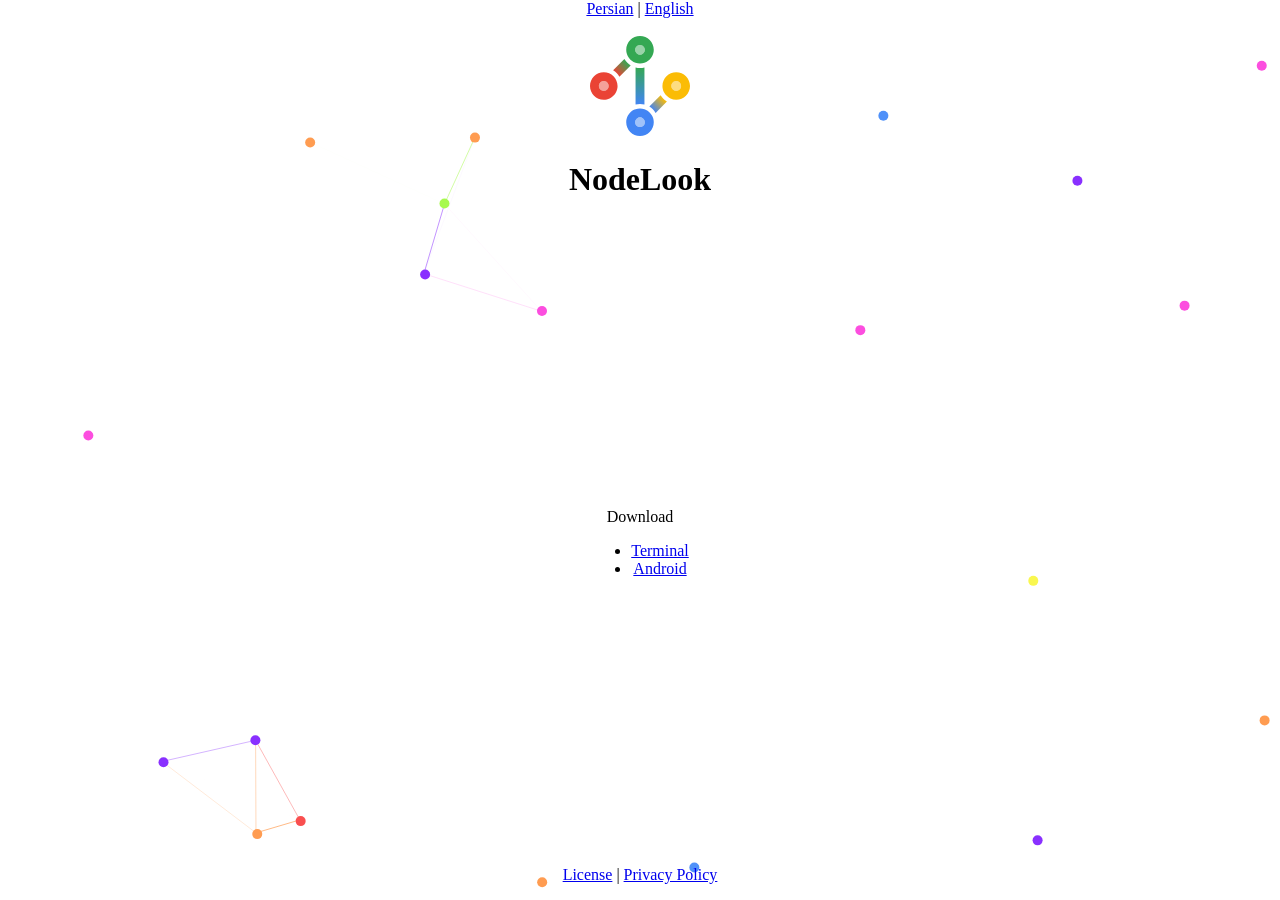
<file: index.html>
<!doctype html>
<html lang="en" dir="ltr">

<head>
  <title>NodeLook</title>
  <meta charset="utf-8" />
  <meta name="viewport" content="width=device-width, initial-scale=1" />
  <meta name="description" content="A general website checker for users facing internet restrictions." />
  <meta name="theme-color" content="#1e2327" />
  <meta name="color-scheme" content="light dark" />
  <meta name="google" content="notranslate" />
  <link rel="mask-icon" href="./images/pinned.svg" color="#000000" />
  <link rel="alternate icon" type="image/png" href="./images/favicon.png" />
  <link rel="icon" type="image/svg+xml" href="./images/favicon.svg" />
  <link rel="alternate" type="application/atom+xml" title="NodeLook" href="./en/feed.rss" />
  <link rel="canonical" href="https://nodelook.github.io/" />
  <link rel="stylesheet" href="./css/background.css">
  <link rel="alternate" hreflang="en" href="https://nodelook.github.io/en/" />
  <link rel="alternate" hreflang="fa" href="https://nodelook.github.io/fa/" />
  <link rel="alternate" hreflang="x-default" href="https://nodelook.github.io/en/" />
</head>

<script>
  const lang = navigator.language.toLowerCase();
  if (lang.startsWith("fa")) {
    location.replace("./fa/index.html");
  } else {
    location.replace("./en/index.html");
  }
</script>
</head>

<body>
  <a href="./en/index.html">English</a>
  <a href="./fa/index.html">فارسی</a>
</body>

</html>
</file>
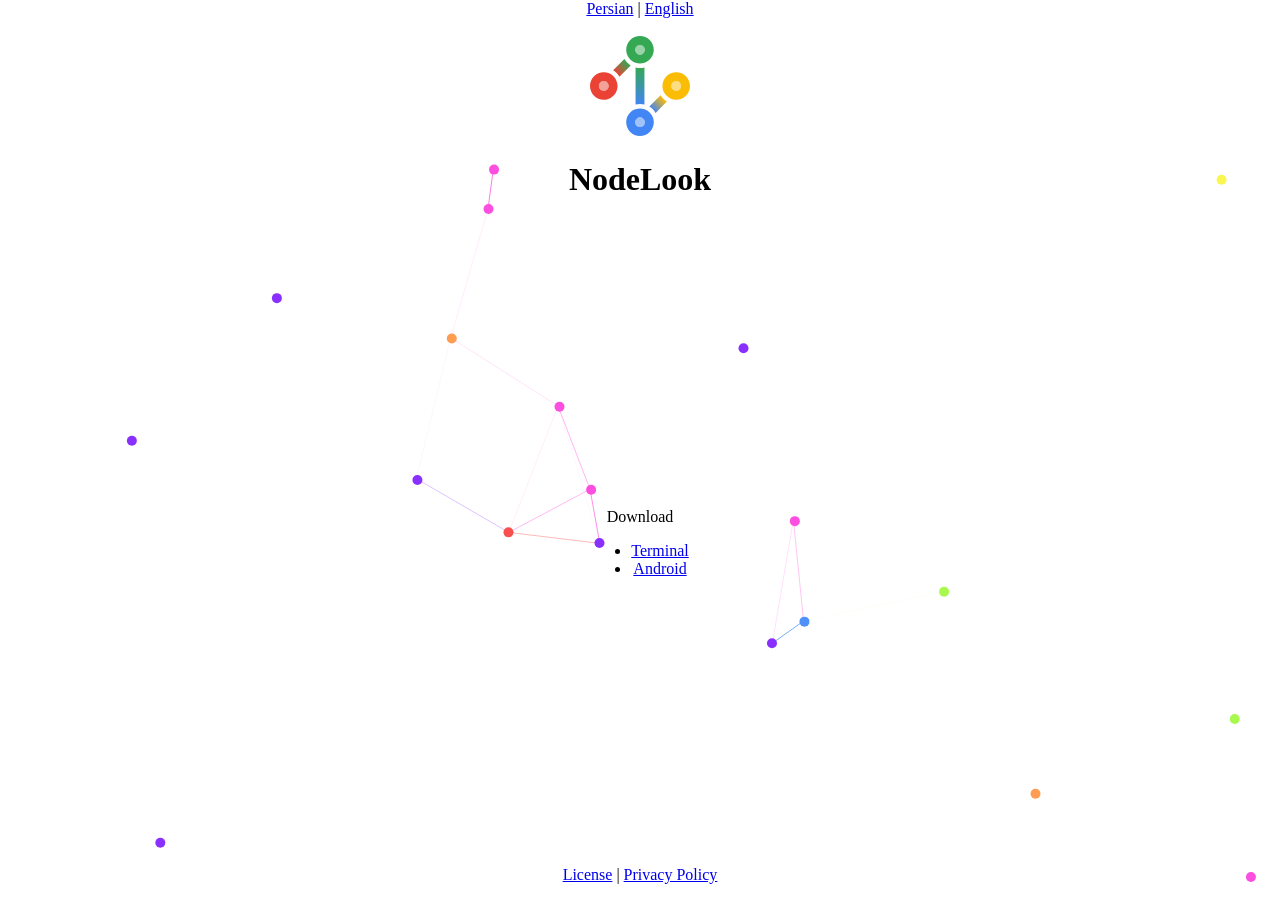
<file: en/index.html>
<!doctype html>
<html lang="en" dir="ltr">

<head>
  <title>NodeLook</title>
  <meta charset="utf-8" />
  <meta name="viewport" content="width=device-width, initial-scale=1" />
  <meta name="description" content="A general website checker for users facing internet restrictions." />
  <meta name="theme-color" content="#1e2327" />
  <meta name="color-scheme" content="light dark" />
  <meta name="google" content="notranslate" />
  <link rel="mask-icon" href="../images/pinned.svg" color="#000000" />
  <link rel="alternate icon" type="image/png" href="../images/favicon.png" />
  <link rel="icon" type="image/svg+xml" href="../images/favicon.svg" />
  <link rel="alternate" type="application/atom+xml" title="NodeLook" href="./feed.rss" />
  <link rel="canonical" href="https://nodelook.github.io/en/index.html" />
  <link rel="stylesheet" href="../css/background.css">
  <link rel="stylesheet" href="../css/style.css">
  <link rel="stylesheet" href="../css/animation.css">
  <link rel="alternate" hreflang="en" href="https://nodelook.github.io/en/index.html" />
  <link rel="alternate" hreflang="fa" href="https://nodelook.github.io/fa/index.html" />
  <link rel="alternate" hreflang="x-default" href="https://nodelook.github.io/en/index.html" />
</head>

<body>
  <header>
    <a href="../fa/index.html">Persian</a> | <a href="../en/index.html">English</a>
    <br /><br />
    <img src="../images/favicon.svg" alt="NodeLook Logo" width="100" />
    <h1>NodeLook</h1>
  </header>
  <main>
    <nav aria-label="Main navigation">
      <p>Download</p>
      <ul>
        <li>
          <a href="./terminal.html">Terminal</a>
        </li>
        <li>
          <a href="./android.html">Android</a>
        </li>
      </ul>
    </nav>
  </main>
  <footer>
    <a href="./license.html">License</a> | <a href="./privacy-policy.html">Privacy Policy</a>
  </footer>
  <canvas id="canvas"></canvas>
  <script src="../js/animation.js"></script>
</body>

</html>
</file>
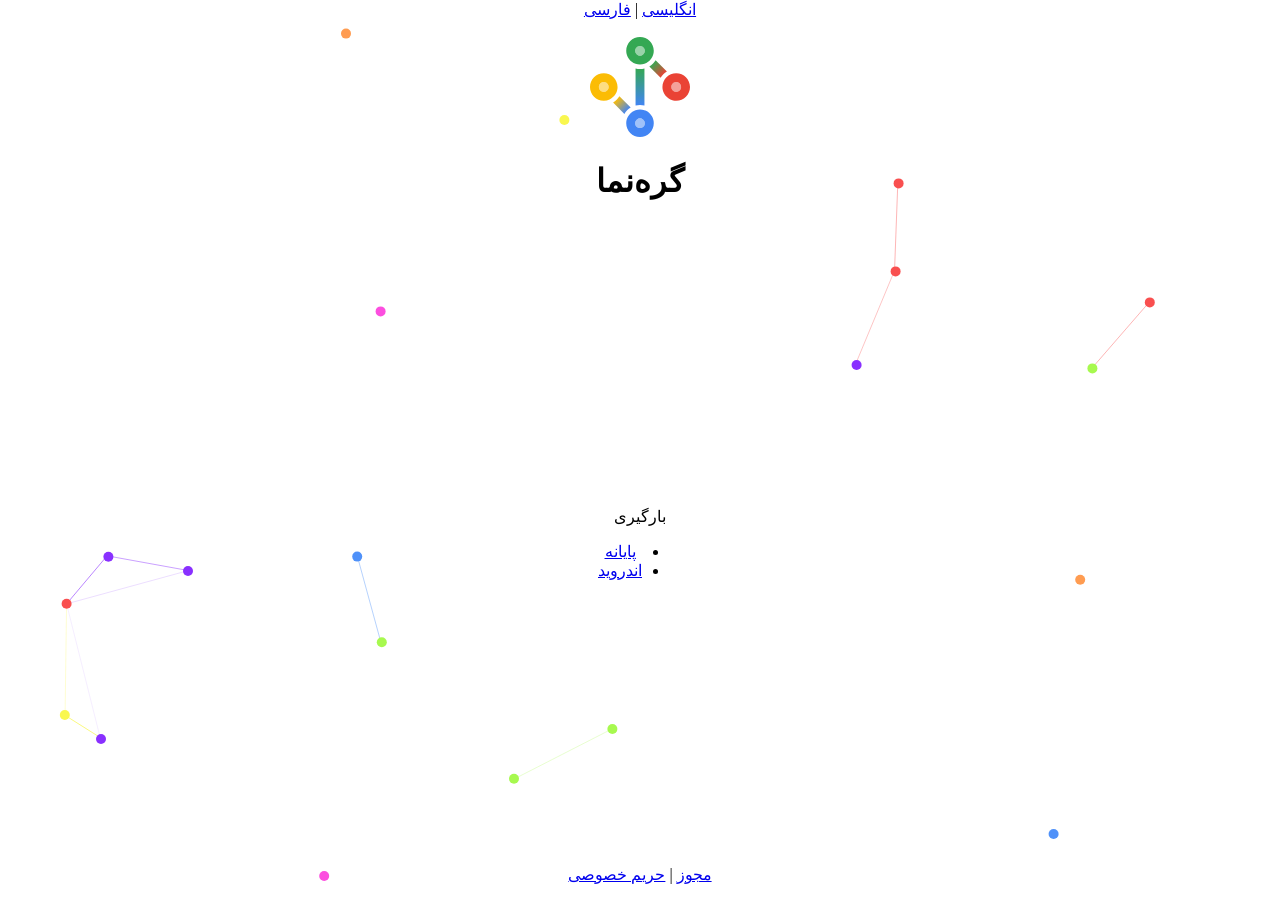
<file: fa/index.html>
<!doctype html>
<html lang="fa" dir="rtl">

<head>
  <title>گره‌نما</title>
  <meta charset="utf-8" />
  <meta name="viewport" content="width=device-width, initial-scale=1" />
  <meta name="description" content="یک بررسی‌کننده وب‌سایت عمومی برای کاربرانی که با محدودیت‌های اینترنت مواجه‌اند." />
  <meta name="theme-color" content="#1e2327" />
  <meta name="color-scheme" content="light dark" />
  <meta name="google" content="notranslate" />
  <link rel="mask-icon" href="../images/pinned-r2l.svg" color="#000000" />
  <link rel="alternate icon" type="image/png" href="./images/favicon-r2l.png" />
  <link rel="icon" type="image/svg+xml" href="../images/favicon-r2l.svg" />
  <link rel="alternate" type="application/atom+xml" title="گره‌نما" href="./feed.rss" />
  <link rel="canonical" href="https://nodelook.github.io/fa/index.html" />
  <link rel="stylesheet" href="../css/background.css">
  <link rel="stylesheet" href="../css/style.css">
  <link rel="stylesheet" href="../css/animation.css">
  <link rel="alternate" hreflang="en" href="https://nodelook.github.io/en/index.html" />
  <link rel="alternate" hreflang="fa" href="https://nodelook.github.io/fa/index.html" />
  <link rel="alternate" hreflang="x-default" href="https://nodelook.github.io/en/index.html" />
</head>

<body>
  <header>
    <a href="../en/index.html">انگلیسی</a> | <a href="../fa/index.html">فارسی</a>
    <br /><br />
    <img src="../images/favicon-r2l.svg" alt="نشان گره‌نما" width="100" />
    <h1>گره‌نما</h1>
  </header>
  <main>
    <nav aria-label="Main navigation">
      <p>بارگیری</p>
      <ul>
        <li>
          <a href="./terminal.html">پایانه</a>
        </li>
        <li>
          <a href="./android.html">اندروید</a>
        </li>
      </ul>
    </nav>
  </main>
  <footer>
    <a href="./license.html">مجوز</a> | <a href="./privacy-policy.html">حریم خصوصی</a>
  </footer>
  <canvas id="canvas"></canvas>
  <script src="../js/animation.js"></script>
</body>

</html>
</file>
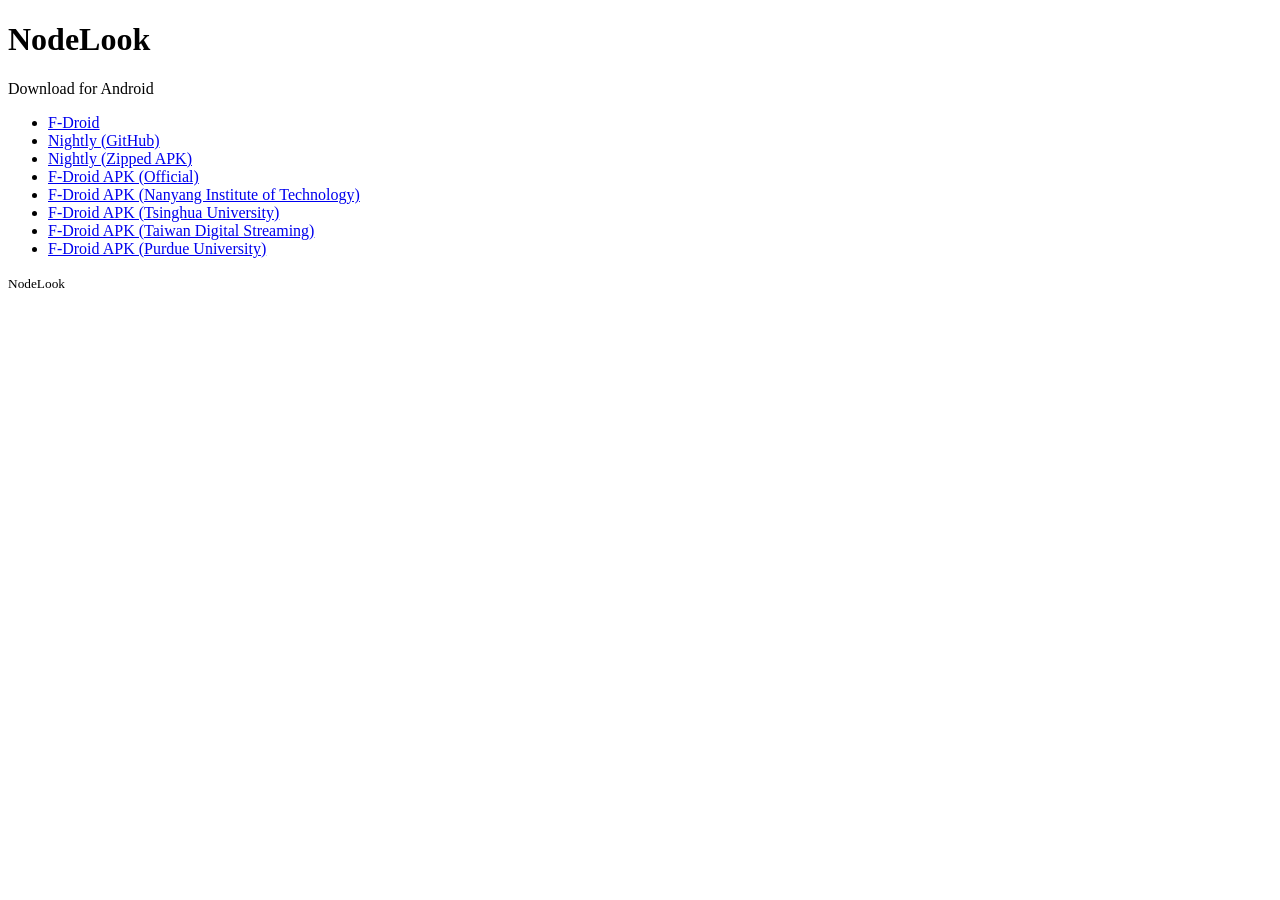
<file: android.html>
<!doctype html>
<html lang="en">
  <head>
    <meta charset="utf-8" />
    <meta name="viewport" content="width=device-width, initial-scale=1" />
    <title>NodeLook</title>
  </head>
  <body>
    <header>
      <h1>NodeLook</h1>
      <p>Download for Android</p>
    </header>
    <main>
      <nav aria-label="Main navigation">
        <ul>
          <li>
            <a href="https://f-droid.org/en/packages/ir.ammari.nodelook">F-Droid</a>
          </li>
          <li>
            <a href="https://github.com/nodelook/android/actions">Nightly (GitHub)</a>
          </li>
          <li>
            <a href="https://nightly.link/nodelook/android/workflows/upload-apk/main/NodeLook.zip">Nightly (Zipped APK)</a>
          </li>
          <li>
            <a href="https://f-droid.org/repo/ir.ammari.nodelook_1.apk">F-Droid APK (Official)</a>
          </li>
          <li>
            <a href="https://mirror.nyist.edu.cn/fdroid/repo/ir.ammari.nodelook_1.apk">F-Droid APK (Nanyang Institute of Technology)</a>
          </li>
          <li>
            <a href="https://mirrors.tuna.tsinghua.edu.cn/fdroid/repo/ir.ammari.nodelook_1.apk">F-Droid APK (Tsinghua University)</a>
          </li>
          <li>
            <a href="https://mirror.twds.com.tw/fdroid/repo/ir.ammari.nodelook_1.apk">F-Droid APK (Taiwan Digital Streaming)</a>
          </li>
          <li>
            <a href="https://plug-mirror.rcac.purdue.edu/fdroid/repo/ir.ammari.nodelook_1.apk">F-Droid APK (Purdue University)</a>
          </li>
        </ul>
      </nav>
    </main>
    <footer>
      <small>NodeLook</small>
    </footer>
  </body>
</html>
</file>
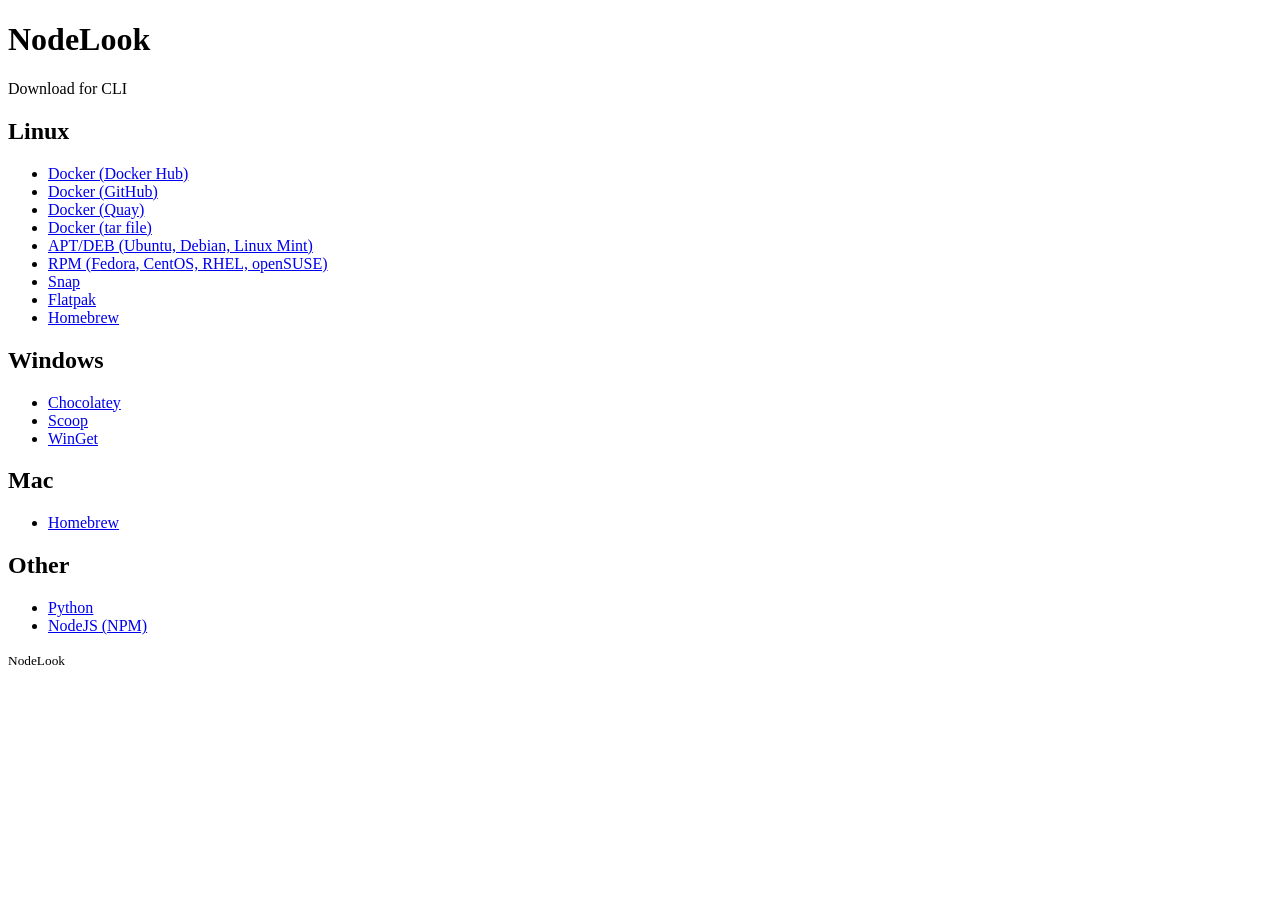
<file: cli.html>
<!doctype html>
<html lang="en">
  <head>
    <meta charset="utf-8" />
    <meta name="viewport" content="width=device-width, initial-scale=1" />
    <title>NodeLook</title>
  </head>
  <body>
    <header>
      <h1>NodeLook</h1>
      <p>Download for CLI</p>
    </header>
    <main>
      <nav aria-label="Main navigation">
        <h2>Linux</h2>
        <ul>
          <li>
            <a href="https://docker.io/vaultwarden/server">Docker (Docker Hub)</a>
          </li>
          <li>
            <a href="https://ghcr.io/dani-garcia/vaultwarden">Docker (GitHub)</a>
          </li>
          <li>
            <a href="https://quay.io/vaultwarden/server">Docker (Quay)</a>
          </li>
          <li>
            <a href="https://docker.file/">Docker (tar file)</a>
          </li>
          <li>
            <a href="https://community.chocolatey.org/packages/nodelook">APT/DEB (Ubuntu, Debian, Linux Mint)</a>
          </li>
          <li>
            <a href="https://community.chocolatey.org/packages/nodelook">RPM (Fedora, CentOS, RHEL, openSUSE)</a>
          </li>
          <li>
            <a href="https://community.chocolatey.org/packages/nodelook">Snap</a>
          </li>
          <li>
            <a href="https://community.chocolatey.org/packages/nodelook">Flatpak</a>
          </li>
          <li>
            <a href="https://community.chocolatey.org/packages/nodelook">Homebrew</a>
          </li>
        </ul>
        <h2>Windows</h2>
        <ul>
          <li>
            <a href="https://community.chocolatey.org/packages/nodelook">Chocolatey</a>
          </li>
          <li>
            <a href="https://community.chocolatey.org/packages/nodelook">Scoop</a>
          </li>
          <li>
            <a href="https://community.chocolatey.org/packages/nodelook">WinGet</a>
          </li>
        </ul>
        <h2>Mac</h2>
        <ul>
          <li>
            <a href="https://community.chocolatey.org/packages/nodelook">Homebrew</a>
          </li>
        </ul>
        <h2>Other</h2>
        <ul>
          <li>
            <a href="https://community.chocolatey.org/packages/nodelook">Python</a>
          </li>
          <li>
            <a href="https://www.npmjs.com/package/@nodelook/cli">NodeJS (NPM)</a>
          </li>
        </ul>
      </nav>
    </main>
    <footer>
      <small>NodeLook</small>
    </footer>
  </body>
</html>
</file>
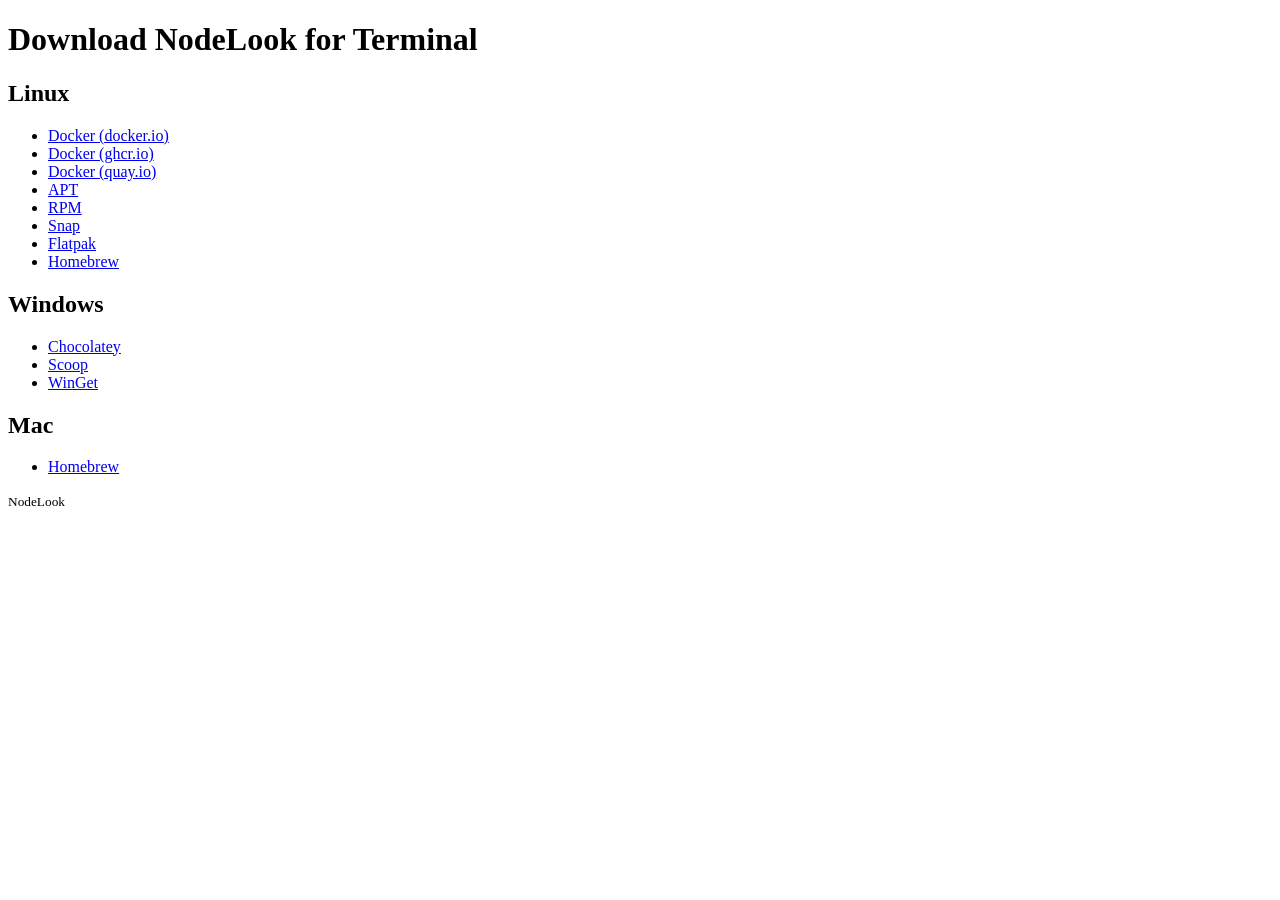
<file: terminal.html>
<!doctype html>
<html lang="en">
  <head>
    <meta charset="utf-8" />
    <meta name="viewport" content="width=device-width, initial-scale=1" />
    <title>NodeLook</title>
  </head>
  <body>
    <header>
      <h1>Download NodeLook for Terminal</h1>
    </header>
    <main>
      <nav aria-label="Main navigation">
        <h2>Linux</h2>
        <ul>
          <li>
            <a href="https://community.chocolatey.org/packages/nodelook">Docker (docker.io)</a>
          </li>
          <li>
            <a href="https://community.chocolatey.org/packages/nodelook">Docker (ghcr.io)</a>
          </li>
          <li>
            <a href="https://community.chocolatey.org/packages/nodelook">Docker (quay.io)</a>
          </li>
          <li>
            <a href="https://community.chocolatey.org/packages/nodelook">APT</a>
          </li>
          <li>
            <a href="https://community.chocolatey.org/packages/nodelook">RPM</a>
          </li>
          <li>
            <a href="https://community.chocolatey.org/packages/nodelook">Snap</a>
          </li>
          <li>
            <a href="https://community.chocolatey.org/packages/nodelook">Flatpak</a>
          </li>
          <li>
            <a href="https://community.chocolatey.org/packages/nodelook">Homebrew</a>
          </li>
        </ul>
        <h2>Windows</h2>
        <ul>
          <li>
            <a href="https://community.chocolatey.org/packages/nodelook">Chocolatey</a>
          </li>
          <li>
            <a href="https://community.chocolatey.org/packages/nodelook">Scoop</a>
          </li>
          <li>
            <a href="https://community.chocolatey.org/packages/nodelook">WinGet</a>
          </li>
        </ul>
        <h2>Mac</h2>
        <ul>
          <li>
            <a href="https://community.chocolatey.org/packages/nodelook">Homebrew</a>
          </li>
        </ul>
      </nav>
    </main>
    <footer>
      <small>NodeLook</small>
    </footer>
  </body>
</html>
</file>
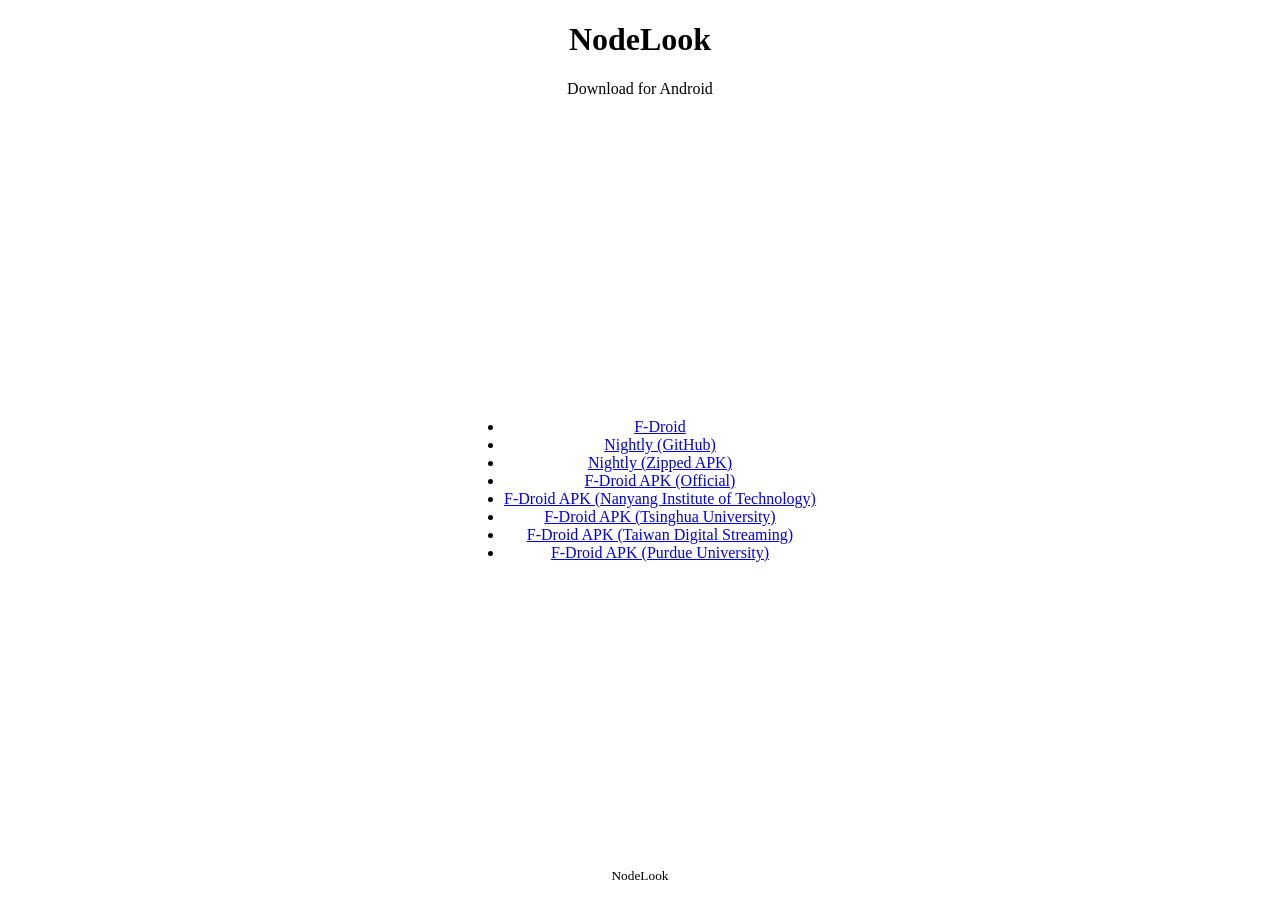
<file: en/android.html>
<!doctype html>
<html lang="en" dir="ltr">

<head>
  <title>NodeLook</title>
  <meta charset="utf-8" />
  <meta name="viewport" content="width=device-width, initial-scale=1" />
  <meta name="description" content="A general website checker for users facing internet restrictions." />
  <meta name="theme-color" content="#1e2327" />
  <meta name="color-scheme" content="light dark" />
  <meta name="google" content="notranslate" />
  <link rel="mask-icon" href="../images/pinned.svg" color="#000000" />
  <link rel="alternate icon" type="image/png" href="../images/favicon.png" />
  <link rel="icon" type="image/svg+xml" href="../images/favicon.svg" />
  <link rel="alternate" type="application/atom+xml" title="NodeLook" href="./en/feed.rss" />
  <link rel="canonical" href="https://nodelook.github.io/en/android.html" />
  <link rel="stylesheet" href="../css/background.css">
  <link rel="stylesheet" href="../css/style.css">
  <link rel="alternate" hreflang="en" href="https://nodelook.github.io/en/android.html" />
  <link rel="alternate" hreflang="fa" href="https://nodelook.github.io/fa/android.html" />
  <link rel="alternate" hreflang="x-default" href="https://nodelook.github.io/en/android.html" />
</head>

<body>
  <header>
    <h1>NodeLook</h1>
    <p>Download for Android</p>
  </header>
  <main>
    <nav aria-label="Main navigation">
      <ul>
        <li>
          <a href="https://f-droid.org/en/packages/ir.ammari.nodelook">F-Droid</a>
        </li>
        <li>
          <a href="https://github.com/nodelook/android/actions">Nightly (GitHub)</a>
        </li>
        <li>
          <a href="https://nightly.link/nodelook/android/workflows/upload-apk/main/NodeLook.zip">Nightly (Zipped
            APK)</a>
        </li>
        <li>
          <a href="https://f-droid.org/repo/ir.ammari.nodelook_1.apk">F-Droid APK (Official)</a>
        </li>
        <li>
          <a href="https://mirror.nyist.edu.cn/fdroid/repo/ir.ammari.nodelook_1.apk">F-Droid APK (Nanyang Institute of
            Technology)</a>
        </li>
        <li>
          <a href="https://mirrors.tuna.tsinghua.edu.cn/fdroid/repo/ir.ammari.nodelook_1.apk">F-Droid APK (Tsinghua
            University)</a>
        </li>
        <li>
          <a href="https://mirror.twds.com.tw/fdroid/repo/ir.ammari.nodelook_1.apk">F-Droid APK (Taiwan Digital
            Streaming)</a>
        </li>
        <li>
          <a href="https://plug-mirror.rcac.purdue.edu/fdroid/repo/ir.ammari.nodelook_1.apk">F-Droid APK (Purdue
            University)</a>
        </li>
      </ul>
    </nav>
  </main>
  <footer>
    <small>NodeLook</small>
  </footer>
</body>

</html>
</file>
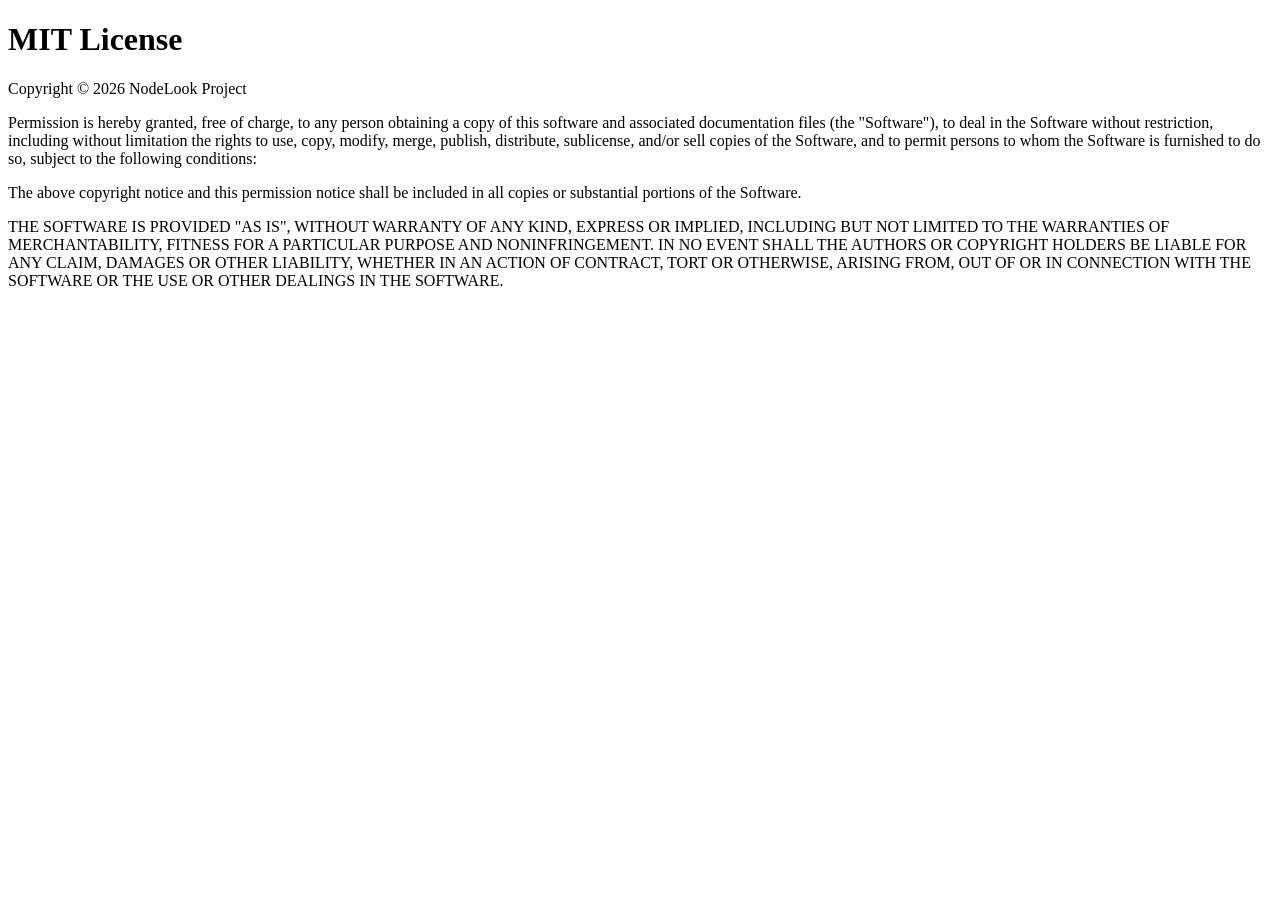
<file: en/license.html>
<!doctype html>
<html lang="en" dir="ltr">

<head>
  <title>NodeLook</title>
  <meta charset="utf-8" />
  <meta name="viewport" content="width=device-width, initial-scale=1" />
  <meta name="description" content="A general website checker for users facing internet restrictions." />
  <meta name="theme-color" content="#1e2327" />
  <meta name="color-scheme" content="light dark" />
  <meta name="google" content="notranslate" />
  <link rel="mask-icon" href="../images/pinned.svg" color="#000000" />
  <link rel="alternate icon" type="image/png" href="../images/favicon.png" />
  <link rel="icon" type="image/svg+xml" href="../images/favicon.svg" />
  <link rel="alternate" type="application/atom+xml" title="NodeLook" href="./en/feed.rss" />
  <link rel="canonical" href="https://nodelook.github.io/en/license" />
  <link rel="stylesheet" href="../css/background.css">
  <link rel="alternate" hreflang="en" href="https://nodelook.github.io/en/license" />
  <link rel="alternate" hreflang="fa" href="https://nodelook.github.io/fa/license" />
  <link rel="alternate" hreflang="x-default" href="https://nodelook.github.io/en/license" />
</head>

<body>
  <h1>MIT License</h1>
  <p>Copyright © 2026 NodeLook Project</p>
  <p>Permission is hereby granted, free of charge, to any person obtaining a copy of this software and associated
    documentation files (the "Software"), to deal in the Software without restriction, including without limitation the
    rights to use, copy, modify, merge, publish, distribute, sublicense, and/or sell copies of the Software, and to
    permit persons to whom the Software is furnished to do so, subject to the following conditions:</p>
  <p>The above copyright notice and this permission notice shall be included in all copies or substantial portions of
    the Software.</p>
  <p>THE SOFTWARE IS PROVIDED "AS IS", WITHOUT WARRANTY OF ANY KIND, EXPRESS OR IMPLIED, INCLUDING BUT NOT LIMITED TO
    THE WARRANTIES OF MERCHANTABILITY, FITNESS FOR A PARTICULAR PURPOSE AND NONINFRINGEMENT. IN NO EVENT SHALL THE
    AUTHORS OR COPYRIGHT HOLDERS BE LIABLE FOR ANY CLAIM, DAMAGES OR OTHER LIABILITY, WHETHER IN AN ACTION OF CONTRACT,
    TORT OR OTHERWISE, ARISING FROM, OUT OF OR IN CONNECTION WITH THE SOFTWARE OR THE USE OR OTHER DEALINGS IN THE
    SOFTWARE.</p>
</body>

</html>
</file>
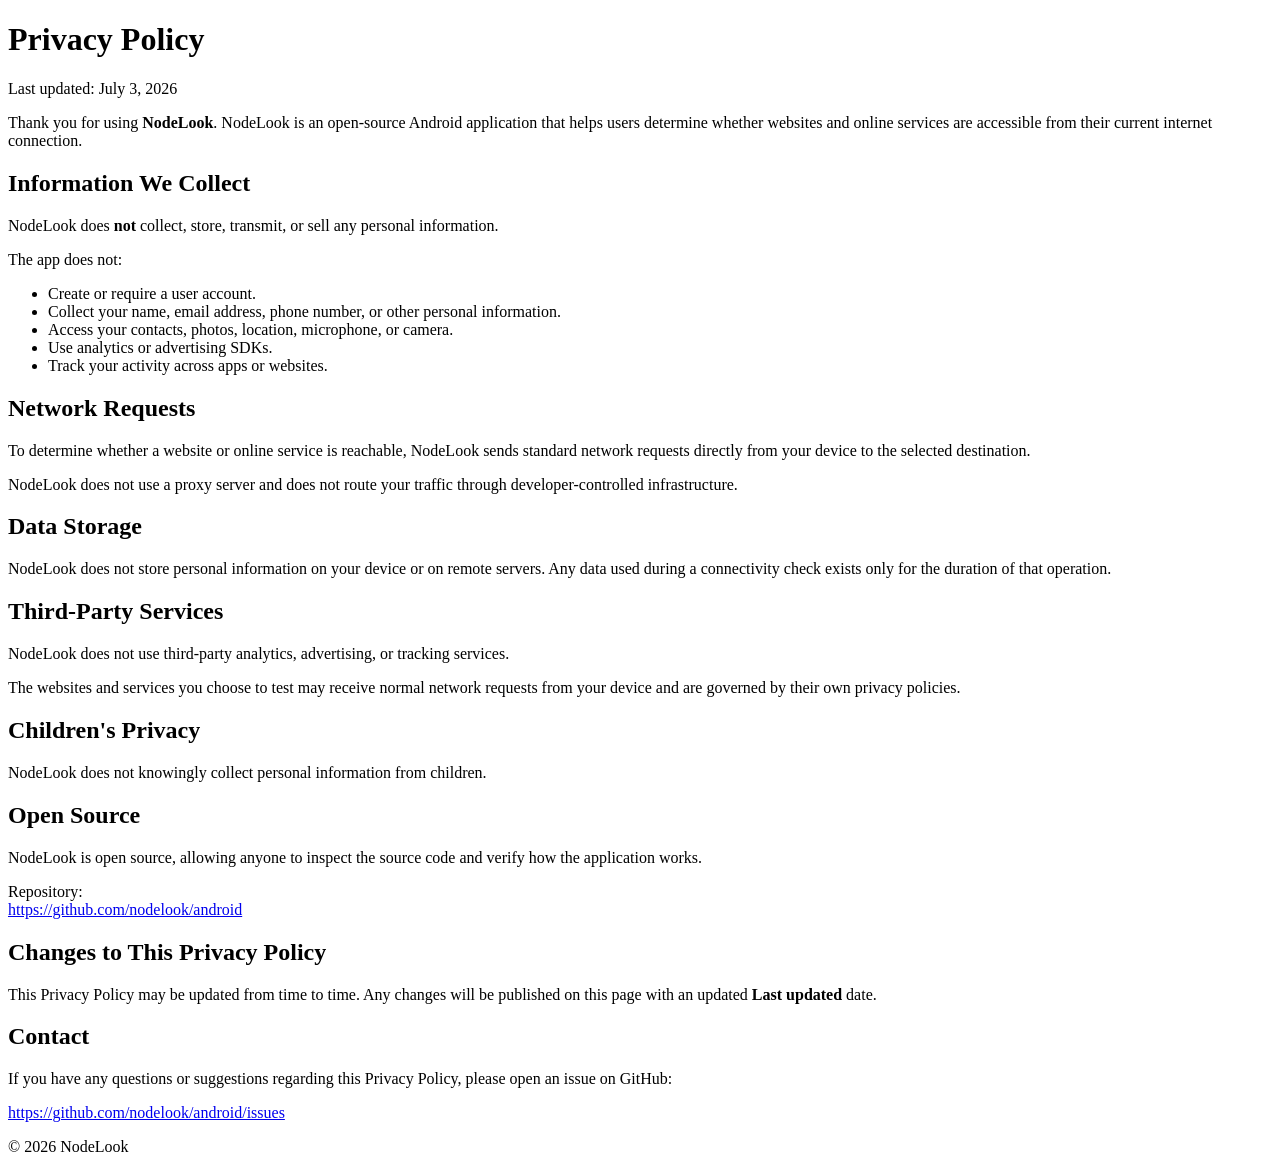
<file: en/privacy-policy.html>
<!doctype html>
<html lang="en" dir="ltr">

<head>
  <title>NodeLook</title>
  <meta charset="utf-8" />
  <meta name="viewport" content="width=device-width, initial-scale=1" />
  <meta name="description" content="A general website checker for users facing internet restrictions." />
  <meta name="theme-color" content="#1e2327" />
  <meta name="color-scheme" content="light dark" />
  <meta name="google" content="notranslate" />
  <link rel="mask-icon" href="../images/pinned.svg" color="#000000" />
  <link rel="alternate icon" type="image/png" href="../images/favicon.png" />
  <link rel="icon" type="image/svg+xml" href="../images/favicon.svg" />
  <link rel="alternate" type="application/atom+xml" title="NodeLook" href="./en/feed.rss" />
  <link rel="canonical" href="https://nodelook.github.io/en/privacy-policy.html" />
  <link rel="stylesheet" href="../css/background.css">
  <link rel="alternate" hreflang="en" href="https://nodelook.github.io/en/privacy-policy.html" />
  <link rel="alternate" hreflang="fa" href="https://nodelook.github.io/fa/privacy-policy.html" />
  <link rel="alternate" hreflang="x-default" href="https://nodelook.github.io/en/privacy-policy.html" />
</head>

<body>

  <main>

    <h1>Privacy Policy</h1>

    <p class="updated">
      Last updated: July 3, 2026
    </p>

    <p>
      Thank you for using <strong>NodeLook</strong>.
      NodeLook is an open-source Android application that helps users determine
      whether websites and online services are accessible from their current
      internet connection.
    </p>

    <h2>Information We Collect</h2>

    <p>
      NodeLook does <strong>not</strong> collect, store, transmit, or sell any
      personal information.
    </p>

    <p>The app does not:</p>

    <ul>
      <li>Create or require a user account.</li>
      <li>Collect your name, email address, phone number, or other personal information.</li>
      <li>Access your contacts, photos, location, microphone, or camera.</li>
      <li>Use analytics or advertising SDKs.</li>
      <li>Track your activity across apps or websites.</li>
    </ul>

    <h2>Network Requests</h2>

    <p>
      To determine whether a website or online service is reachable, NodeLook sends
      standard network requests directly from your device to the selected destination.
    </p>

    <p>
      NodeLook does not use a proxy server and does not route your traffic through
      developer-controlled infrastructure.
    </p>

    <h2>Data Storage</h2>

    <p>
      NodeLook does not store personal information on your device or on remote
      servers. Any data used during a connectivity check exists only for the
      duration of that operation.
    </p>

    <h2>Third-Party Services</h2>

    <p>
      NodeLook does not use third-party analytics, advertising, or tracking
      services.
    </p>

    <p>
      The websites and services you choose to test may receive normal network
      requests from your device and are governed by their own privacy policies.
    </p>

    <h2>Children's Privacy</h2>

    <p>
      NodeLook does not knowingly collect personal information from children.
    </p>

    <h2>Open Source</h2>

    <p>
      NodeLook is open source, allowing anyone to inspect the source code and verify
      how the application works.
    </p>

    <p>
      Repository:<br>
      <a href="https://github.com/nodelook/android">
        https://github.com/nodelook/android
      </a>
    </p>

    <h2>Changes to This Privacy Policy</h2>

    <p>
      This Privacy Policy may be updated from time to time.
      Any changes will be published on this page with an updated
      <strong>Last updated</strong> date.
    </p>

    <h2>Contact</h2>

    <p>
      If you have any questions or suggestions regarding this Privacy Policy,
      please open an issue on GitHub:
    </p>

    <p>
      <a href="https://github.com/nodelook/android/issues">
        https://github.com/nodelook/android/issues
      </a>
    </p>

    <footer>
      © 2026 NodeLook
    </footer>

  </main>

</body>

</html>
</file>
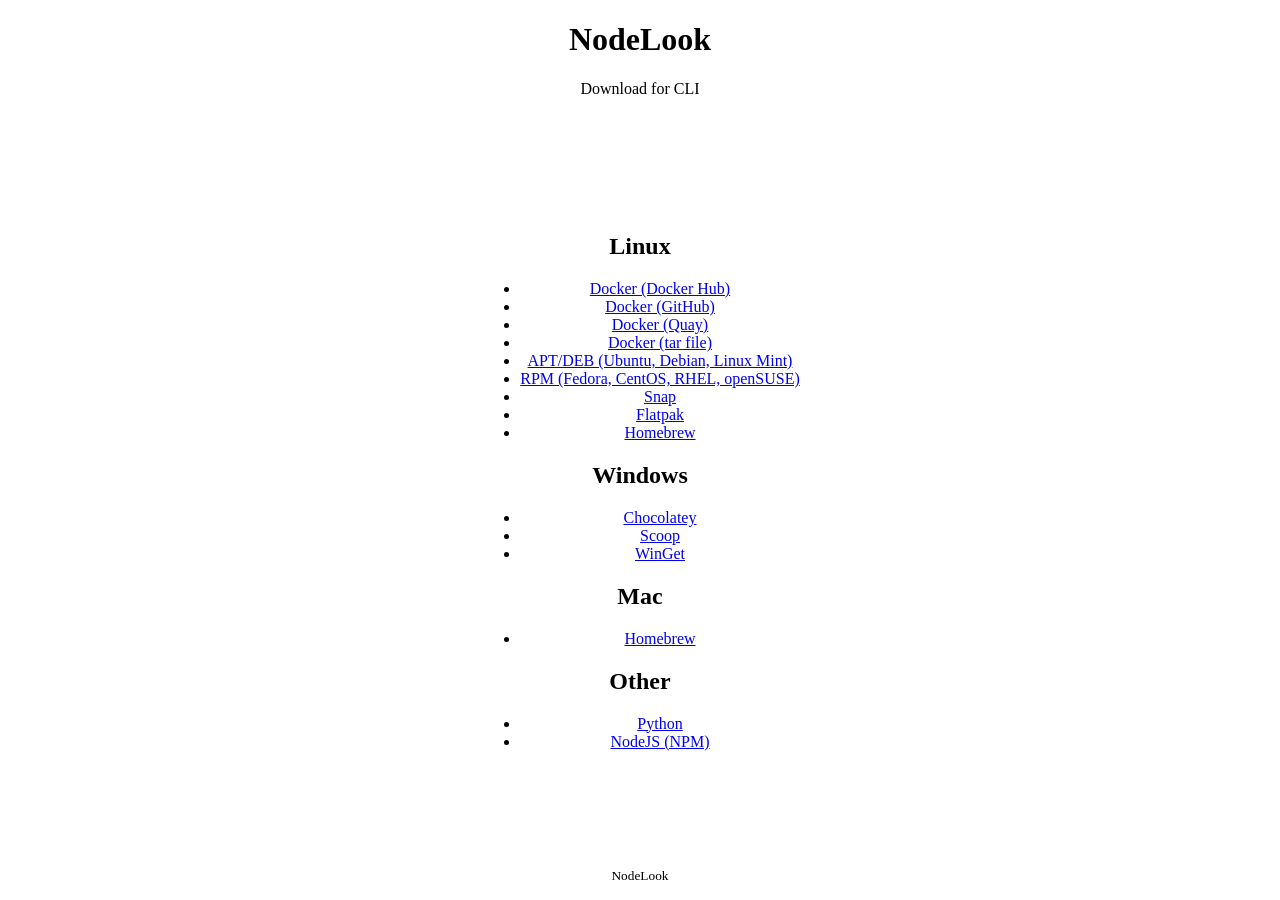
<file: en/terminal.html>
<!doctype html>
<html lang="en" dir="ltr">

<head>
  <title>NodeLook</title>
  <meta charset="utf-8" />
  <meta name="viewport" content="width=device-width, initial-scale=1" />
  <meta name="description" content="A general website checker for users facing internet restrictions." />
  <meta name="theme-color" content="#1e2327" />
  <meta name="color-scheme" content="light dark" />
  <meta name="google" content="notranslate" />
  <link rel="mask-icon" href="../images/pinned.svg" color="#000000" />
  <link rel="alternate icon" type="image/png" href="../images/favicon.png" />
  <link rel="icon" type="image/svg+xml" href="../images/favicon.svg" />
  <link rel="alternate" type="application/atom+xml" title="NodeLook" href="./en/feed.rss" />
  <link rel="canonical" href="https://nodelook.github.io/en/terminal.html" />
  <link rel="stylesheet" href="../css/background.css">
  <link rel="stylesheet" href="../css/style.css">
  <link rel="alternate" hreflang="en" href="https://nodelook.github.io/en/terminal.html" />
  <link rel="alternate" hreflang="fa" href="https://nodelook.github.io/fa/terminal.html" />
  <link rel="alternate" hreflang="x-default" href="https://nodelook.github.io/en/terminal.html" />
</head>

<body>
  <header>
    <h1>NodeLook</h1>
    <p>Download for CLI</p>
  </header>
  <main>
    <nav aria-label="Main navigation">
      <h2>Linux</h2>
      <ul>
        <li>
          <a href="https://docker.io/vaultwarden/server">Docker (Docker Hub)</a>
        </li>
        <li>
          <a href="https://ghcr.io/dani-garcia/vaultwarden">Docker (GitHub)</a>
        </li>
        <li>
          <a href="https://quay.io/vaultwarden/server">Docker (Quay)</a>
        </li>
        <li>
          <a href="https://docker.file/">Docker (tar file)</a>
        </li>
        <li>
          <a href="https://community.chocolatey.org/packages/nodelook">APT/DEB (Ubuntu, Debian, Linux Mint)</a>
        </li>
        <li>
          <a href="https://community.chocolatey.org/packages/nodelook">RPM (Fedora, CentOS, RHEL, openSUSE)</a>
        </li>
        <li>
          <a href="https://community.chocolatey.org/packages/nodelook">Snap</a>
        </li>
        <li>
          <a href="https://community.chocolatey.org/packages/nodelook">Flatpak</a>
        </li>
        <li>
          <a href="https://community.chocolatey.org/packages/nodelook">Homebrew</a>
        </li>
      </ul>
      <h2>Windows</h2>
      <ul>
        <li>
          <a href="https://community.chocolatey.org/packages/nodelook">Chocolatey</a>
        </li>
        <li>
          <a href="https://community.chocolatey.org/packages/nodelook">Scoop</a>
        </li>
        <li>
          <a href="https://community.chocolatey.org/packages/nodelook">WinGet</a>
        </li>
      </ul>
      <h2>Mac</h2>
      <ul>
        <li>
          <a href="https://community.chocolatey.org/packages/nodelook">Homebrew</a>
        </li>
      </ul>
      <h2>Other</h2>
      <ul>
        <li>
          <a href="https://community.chocolatey.org/packages/nodelook">Python</a>
        </li>
        <li>
          <a href="https://www.npmjs.com/package/@nodelook/cli">NodeJS (NPM)</a>
        </li>
      </ul>
    </nav>
  </main>
  <footer>
    <small>NodeLook</small>
  </footer>
</body>

</html>
</file>
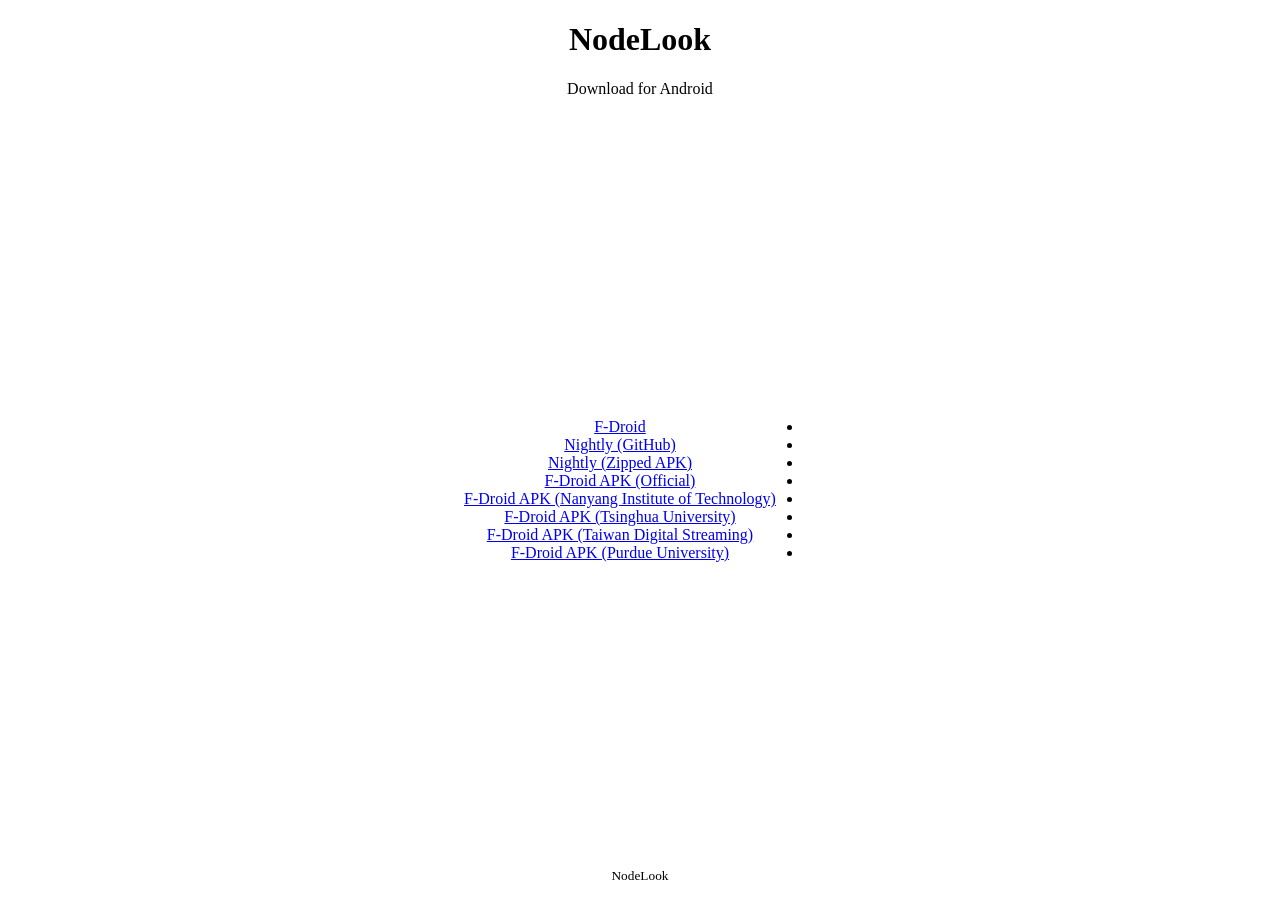
<file: fa/android.html>
<!doctype html>
<html lang="fa" dir="rtl">

<head>
  <title>گره‌نما</title>
  <meta charset="utf-8" />
  <meta name="viewport" content="width=device-width, initial-scale=1" />
  <meta name="description" content="یک بررسی‌کننده وب‌سایت عمومی برای کاربرانی که با محدودیت‌های اینترنت مواجه‌اند." />
  <meta name="theme-color" content="#1e2327" />
  <meta name="color-scheme" content="light dark" />
  <meta name="google" content="notranslate" />
  <link rel="mask-icon" href="../images/pinned-r2l.svg" color="#000000" />
  <link rel="alternate icon" type="image/png" href="./images/favicon-r2l.png" />
  <link rel="icon" type="image/svg+xml" href="../images/favicon-r2l.svg" />
  <link rel="alternate" type="application/atom+xml" title="گره‌نما" href="./fa/feed.rss" />
  <link rel="canonical" href="https://nodelook.github.io/fa/android.html" />
  <link rel="stylesheet" href="../css/background.css">
  <link rel="stylesheet" href="../css/style.css">
  <link rel="alternate" hreflang="en" href="https://nodelook.github.io/en/android.html" />
  <link rel="alternate" hreflang="fa" href="https://nodelook.github.io/fa/android.html" />
  <link rel="alternate" hreflang="x-default" href="https://nodelook.github.io/en/android.html" />
</head>

<body>
  <header>
    <h1>NodeLook</h1>
    <p>Download for Android</p>
  </header>
  <main>
    <nav aria-label="Main navigation">
      <ul>
        <li>
          <a href="https://f-droid.org/en/packages/ir.ammari.nodelook">F-Droid</a>
        </li>
        <li>
          <a href="https://github.com/nodelook/android/actions">Nightly (GitHub)</a>
        </li>
        <li>
          <a href="https://nightly.link/nodelook/android/workflows/upload-apk/main/NodeLook.zip">Nightly (Zipped
            APK)</a>
        </li>
        <li>
          <a href="https://f-droid.org/repo/ir.ammari.nodelook_1.apk">F-Droid APK (Official)</a>
        </li>
        <li>
          <a href="https://mirror.nyist.edu.cn/fdroid/repo/ir.ammari.nodelook_1.apk">F-Droid APK (Nanyang Institute of
            Technology)</a>
        </li>
        <li>
          <a href="https://mirrors.tuna.tsinghua.edu.cn/fdroid/repo/ir.ammari.nodelook_1.apk">F-Droid APK (Tsinghua
            University)</a>
        </li>
        <li>
          <a href="https://mirror.twds.com.tw/fdroid/repo/ir.ammari.nodelook_1.apk">F-Droid APK (Taiwan Digital
            Streaming)</a>
        </li>
        <li>
          <a href="https://plug-mirror.rcac.purdue.edu/fdroid/repo/ir.ammari.nodelook_1.apk">F-Droid APK (Purdue
            University)</a>
        </li>
      </ul>
    </nav>
  </main>
  <footer>
    <small>NodeLook</small>
  </footer>
</body>

</html>
</file>
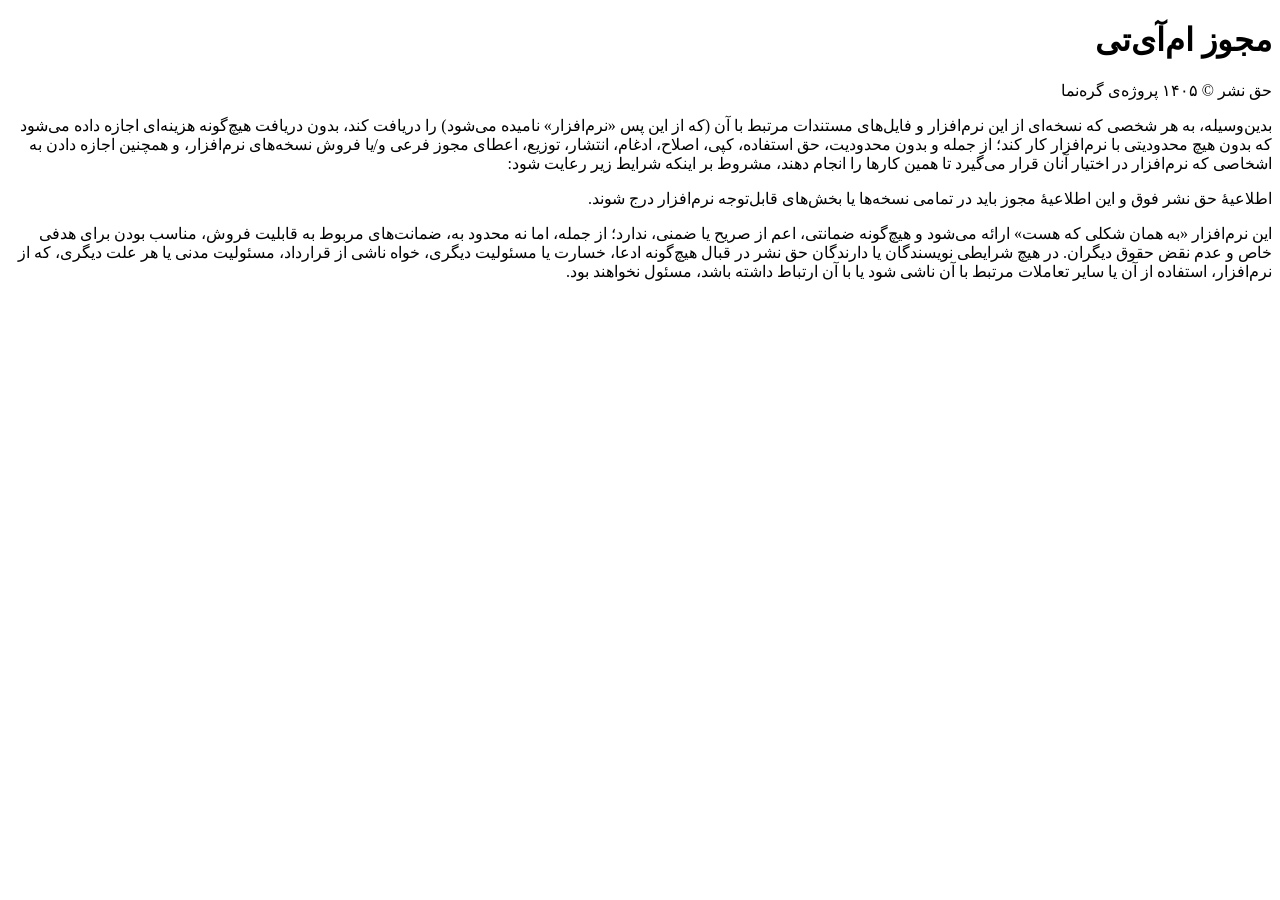
<file: fa/license.html>
<!doctype html>
<html lang="fa" dir="rtl">

<head>
  <title>گره‌نما</title>
  <meta charset="utf-8" />
  <meta name="viewport" content="width=device-width, initial-scale=1" />
  <meta name="description" content="یک بررسی‌کننده وب‌سایت عمومی برای کاربرانی که با محدودیت‌های اینترنت مواجه‌اند." />
  <meta name="theme-color" content="#1e2327" />
  <meta name="color-scheme" content="light dark" />
  <meta name="google" content="notranslate" />
  <link rel="mask-icon" href="../images/pinned-r2l.svg" color="#000000" />
  <link rel="alternate icon" type="image/png" href="./images/favicon-r2l.png" />
  <link rel="icon" type="image/svg+xml" href="../images/favicon-r2l.svg" />
  <link rel="alternate" type="application/atom+xml" title="گره‌نما" href="./fa/feed.rss" />
  <link rel="canonical" href="https://nodelook.github.io/fa/license.html" />
  <link rel="stylesheet" href="../css/background.css">
  <link rel="alternate" hreflang="en" href="https://nodelook.github.io/en/license.html" />
  <link rel="alternate" hreflang="fa" href="https://nodelook.github.io/fa/license.html" />
  <link rel="alternate" hreflang="x-default" href="https://nodelook.github.io/en/license.html" />
</head>

<body>
  <h1>مجوز ام‌آی‌تی</h1>
  <p>حق نشر © ۱۴۰۵ پروژه‌ی گره‌نما</p>
  <p>بدین‌وسیله، به هر شخصی که نسخه‌ای از این نرم‌افزار و فایل‌های مستندات مرتبط با آن (که از این پس «نرم‌افزار» نامیده
    می‌شود) را دریافت کند، بدون دریافت هیچ‌گونه هزینه‌ای اجازه داده می‌شود که بدون هیچ محدودیتی با نرم‌افزار کار کند؛ از
    جمله و بدون محدودیت، حق استفاده، کپی، اصلاح، ادغام، انتشار، توزیع، اعطای مجوز فرعی و/یا فروش نسخه‌های نرم‌افزار، و
    همچنین اجازه دادن به اشخاصی که نرم‌افزار در اختیار آنان قرار می‌گیرد تا همین کارها را انجام دهند، مشروط بر اینکه
    شرایط زیر رعایت شود:</p>
  <p>اطلاعیهٔ حق نشر فوق و این اطلاعیهٔ مجوز باید در تمامی نسخه‌ها یا بخش‌های قابل‌توجه نرم‌افزار درج شوند.</p>
  <p>این نرم‌افزار «به همان شکلی که هست» ارائه می‌شود و هیچ‌گونه ضمانتی، اعم از صریح یا ضمنی، ندارد؛ از جمله، اما نه
    محدود به، ضمانت‌های مربوط به قابلیت فروش، مناسب بودن برای هدفی خاص و عدم نقض حقوق دیگران. در هیچ شرایطی نویسندگان یا
    دارندگان حق نشر در قبال هیچ‌گونه ادعا، خسارت یا مسئولیت دیگری، خواه ناشی از قرارداد، مسئولیت مدنی یا هر علت دیگری،
    که از نرم‌افزار، استفاده از آن یا سایر تعاملات مرتبط با آن ناشی شود یا با آن ارتباط داشته باشد، مسئول نخواهند بود.
  </p>
</body>

</html>
</file>
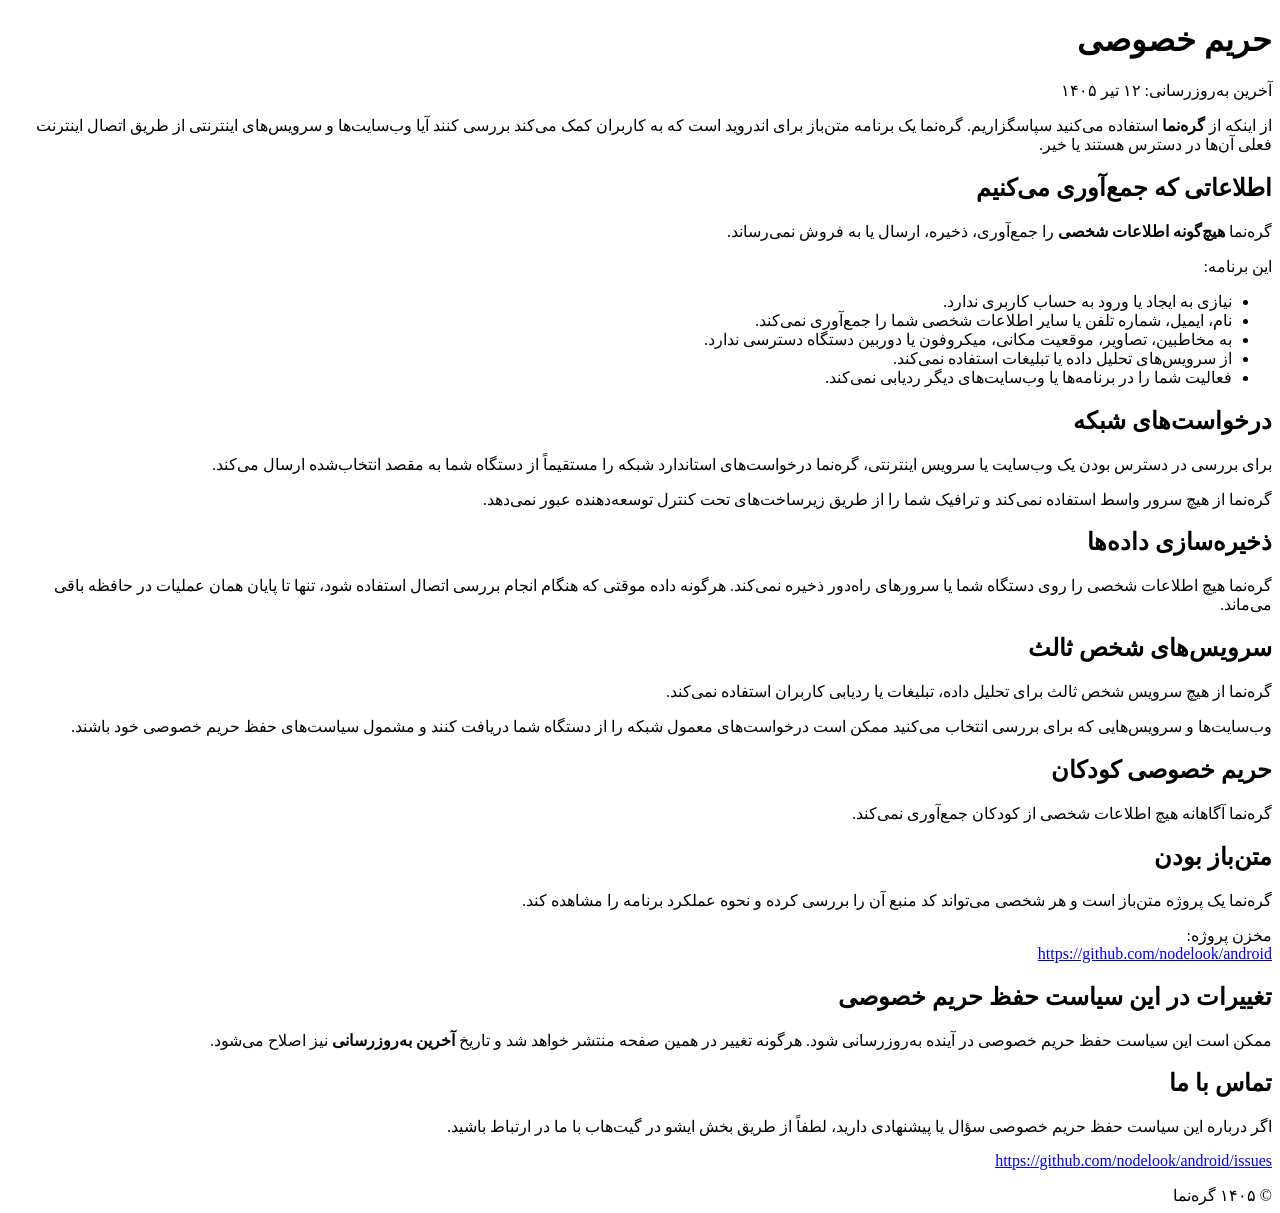
<file: fa/privacy-policy.html>
<!doctype html>
<html lang="fa" dir="rtl">

<head>
  <title>گره‌نما</title>
  <meta charset="utf-8" />
  <meta name="viewport" content="width=device-width, initial-scale=1" />
  <meta name="description" content="یک بررسی‌کننده وب‌سایت عمومی برای کاربرانی که با محدودیت‌های اینترنت مواجه‌اند." />
  <meta name="theme-color" content="#1e2327" />
  <meta name="color-scheme" content="light dark" />
  <meta name="google" content="notranslate" />
  <link rel="mask-icon" href="../images/pinned-r2l.svg" color="#000000" />
  <link rel="alternate icon" type="image/png" href="./images/favicon-r2l.png" />
  <link rel="icon" type="image/svg+xml" href="../images/favicon-r2l.svg" />
  <link rel="alternate" type="application/atom+xml" title="گره‌نما" href="./fa/feed.rss" />
  <link rel="canonical" href="https://nodelook.github.io/fa/privacy-policy.html" />
  <link rel="stylesheet" href="../css/background.css">
  <link rel="alternate" hreflang="en" href="https://nodelook.github.io/en/privacy-policy.html" />
  <link rel="alternate" hreflang="fa" href="https://nodelook.github.io/fa/privacy-policy.html" />
  <link rel="alternate" hreflang="x-default" href="https://nodelook.github.io/en/privacy-policy.html" />
</head>

<body>

  <main>

    <h1>حریم خصوصی</h1>

    <p class="updated">
      آخرین به‌روزرسانی: ۱۲ تیر ۱۴۰۵
    </p>

    <p>
      از اینکه از <strong>گره‌نما</strong> استفاده می‌کنید سپاسگزاریم.
      گره‌نما یک برنامه متن‌باز برای اندروید است که به کاربران کمک می‌کند
      بررسی کنند آیا وب‌سایت‌ها و سرویس‌های اینترنتی از طریق اتصال اینترنت فعلی آن‌ها
      در دسترس هستند یا خیر.
    </p>

    <h2>اطلاعاتی که جمع‌آوری می‌کنیم</h2>

    <p>
      گره‌نما <strong>هیچ‌گونه اطلاعات شخصی</strong> را جمع‌آوری، ذخیره، ارسال یا به فروش نمی‌رساند.
    </p>

    <p>این برنامه:</p>

    <ul>
      <li>نیازی به ایجاد یا ورود به حساب کاربری ندارد.</li>
      <li>نام، ایمیل، شماره تلفن یا سایر اطلاعات شخصی شما را جمع‌آوری نمی‌کند.</li>
      <li>به مخاطبین، تصاویر، موقعیت مکانی، میکروفون یا دوربین دستگاه دسترسی ندارد.</li>
      <li>از سرویس‌های تحلیل داده یا تبلیغات استفاده نمی‌کند.</li>
      <li>فعالیت شما را در برنامه‌ها یا وب‌سایت‌های دیگر ردیابی نمی‌کند.</li>
    </ul>

    <h2>درخواست‌های شبکه</h2>

    <p>
      برای بررسی در دسترس بودن یک وب‌سایت یا سرویس اینترنتی، گره‌نما درخواست‌های
      استاندارد شبکه را مستقیماً از دستگاه شما به مقصد انتخاب‌شده ارسال می‌کند.
    </p>

    <p>
      گره‌نما از هیچ سرور واسط استفاده نمی‌کند و ترافیک شما را از طریق
      زیرساخت‌های تحت کنترل توسعه‌دهنده عبور نمی‌دهد.
    </p>

    <h2>ذخیره‌سازی داده‌ها</h2>

    <p>
      گره‌نما هیچ اطلاعات شخصی را روی دستگاه شما یا سرورهای راه‌دور ذخیره نمی‌کند.
      هرگونه داده موقتی که هنگام انجام بررسی اتصال استفاده شود، تنها تا پایان همان
      عملیات در حافظه باقی می‌ماند.
    </p>

    <h2>سرویس‌های شخص ثالث</h2>

    <p>
      گره‌نما از هیچ سرویس شخص ثالث برای تحلیل داده، تبلیغات یا ردیابی کاربران
      استفاده نمی‌کند.
    </p>

    <p>
      وب‌سایت‌ها و سرویس‌هایی که برای بررسی انتخاب می‌کنید ممکن است درخواست‌های
      معمول شبکه را از دستگاه شما دریافت کنند و مشمول سیاست‌های حفظ حریم خصوصی
      خود باشند.
    </p>

    <h2>حریم خصوصی کودکان</h2>

    <p>
      گره‌نما آگاهانه هیچ اطلاعات شخصی از کودکان جمع‌آوری نمی‌کند.
    </p>

    <h2>متن‌باز بودن</h2>

    <p>
      گره‌نما یک پروژه متن‌باز است و هر شخصی می‌تواند کد منبع آن را بررسی کرده و
      نحوه عملکرد برنامه را مشاهده کند.
    </p>

    <p>
      مخزن پروژه:<br>
      <a href="https://github.com/nodelook/android">
        https://github.com/nodelook/android
      </a>
    </p>

    <h2>تغییرات در این سیاست حفظ حریم خصوصی</h2>

    <p>
      ممکن است این سیاست حفظ حریم خصوصی در آینده به‌روزرسانی شود.
      هرگونه تغییر در همین صفحه منتشر خواهد شد و تاریخ
      <strong>آخرین به‌روزرسانی</strong> نیز اصلاح می‌شود.
    </p>

    <h2>تماس با ما</h2>

    <p>
      اگر درباره این سیاست حفظ حریم خصوصی سؤال یا پیشنهادی دارید، لطفاً از طریق
      بخش ایشو در گیت‌هاب با ما در ارتباط باشید.
    </p>

    <p>
      <a href="https://github.com/nodelook/android/issues">
        https://github.com/nodelook/android/issues
      </a>
    </p>

    <footer>
      © ۱۴۰۵ گره‌نما
    </footer>

  </main>

</body>

</html>
</file>
<file: css/background.css>
:root {
  --background-color: white;
  --text-color: black;
}

@media (prefers-color-scheme: dark) {
  :root {
    --background-color: black;
    --text-color: white;
  }
}

body {
  background: var(--background-color);
  color: var(--text-color);
}
</file>
<file: css/style.css>
body {
  min-height: 100vh;
  margin: 0;
  display: flex;
  flex-direction: column;
  text-align: center;
  overflow: hidden;
}

main {
  margin-inline: auto;
  margin-top: auto;
}

footer {
  margin-top: auto;
  margin-bottom: 1rem;
}
</file>
<file: css/animation.css>
#canvas {
  position: absolute;
  top: 0;
  left: 0;
  width: 100%;
  height: 100%;
  overflow: hidden;
  inset: 0;
  z-index: -1;
}
</file>
